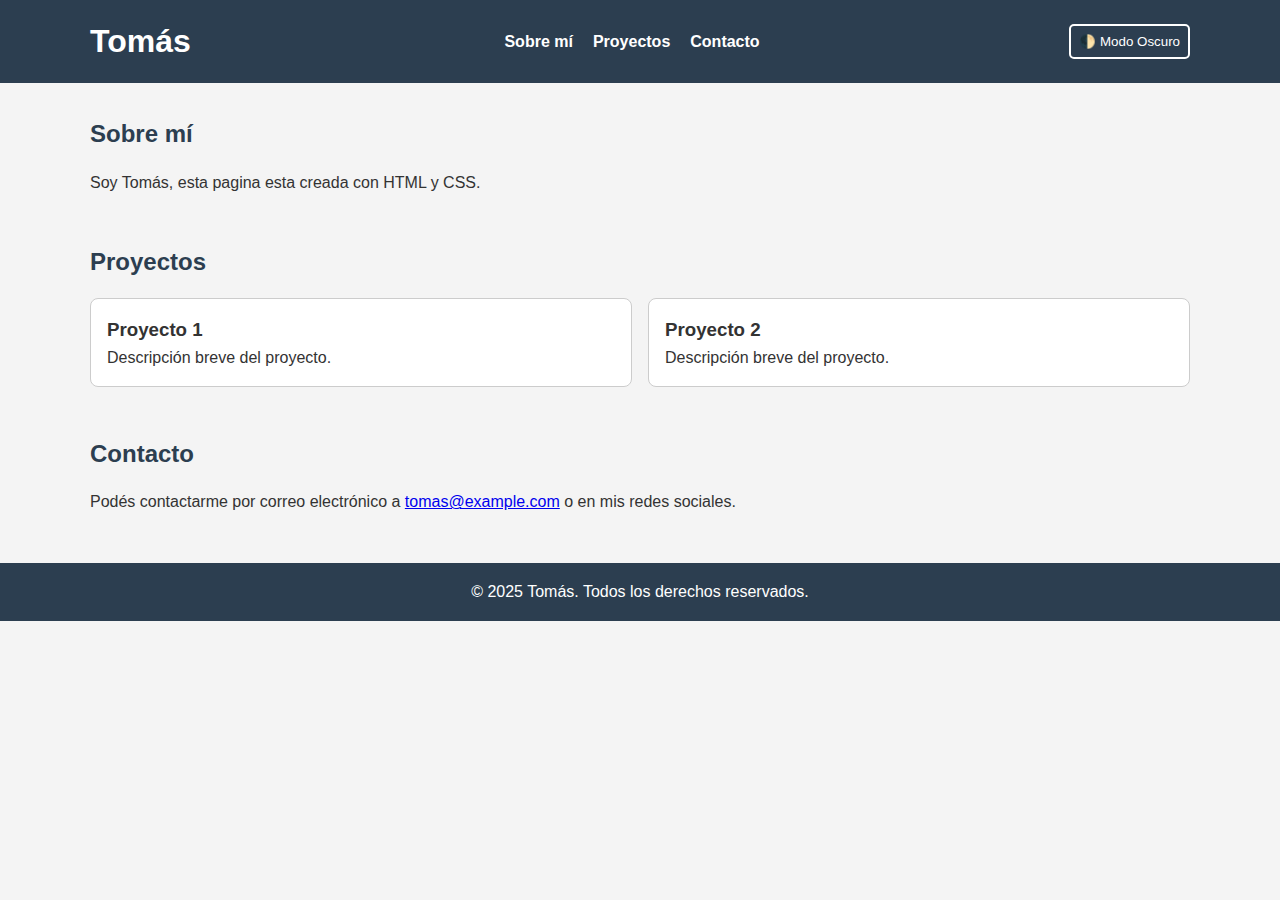
<file: index.html>
<!DOCTYPE html>
<html lang="es">
<head>
  <meta charset="UTF-8" />
  <meta name="viewport" content="width=device-width, initial-scale=1.0" />
  <title>Portafolio de Tomás</title>
  <link rel="stylesheet" href="estilos.css" />
</head>
<body>
  <header>
    <nav>
      <h1>Tomás</h1>
      <ul>
        <li><a href="#sobre-mi">Sobre mí</a></li>
        <li><a href="#proyectos">Proyectos</a></li>
        <li><a href="#contacto">Contacto</a></li>
      </ul>
      <button id="toggle-dark-mode">🌓 Modo Oscuro</button>
    </nav>
  </header>

  <main>
    <section id="sobre-mi">
      <h2>Sobre mí</h2>
      <p>Soy Tomás, esta pagina esta creada con HTML y CSS.</p>
    </section>

    <section id="proyectos">
      <h2>Proyectos</h2>
      <div class="proyectos-grid">
        <div class="proyecto">
          <h3>Proyecto 1</h3>
          <p>Descripción breve del proyecto.</p>
        </div>
        <div class="proyecto">
          <h3>Proyecto 2</h3>
          <p>Descripción breve del proyecto.</p>
        </div>
      </div>
    </section>

    <section id="contacto">
      <h2>Contacto</h2>
      <p>Podés contactarme por correo electrónico a <a href="mailto:tomas@example.com">tomas@example.com</a> o en mis redes sociales.</p>
    </section>
  </main>

  <footer>
    <p>&copy; 2025 Tomás. Todos los derechos reservados.</p>
  </footer>
  <script src="modoOscuro.js"></script>

</body>
</html>
</file>
<file: estilos.css>
* {
  margin: 0;
  padding: 0;
  box-sizing: border-box;
}

body {
  font-family: "Segoe UI", sans-serif;
  line-height: 1.6;
  background-color: #f4f4f4;
  color: #333;
}

header {
  background-color: #2c3e50;
  color: white;
  padding: 1rem 0;
}

nav {
  display: flex;
  justify-content: space-between;
  align-items: center;
  width: 90%;
  max-width: 1100px;
  margin: auto;
}

nav ul {
  display: flex;
  list-style: none;
}

nav li {
  margin-left: 20px;
}

nav a {
  color: white;
  text-decoration: none;
  font-weight: bold;
}

main {
  width: 90%;
  max-width: 1100px;
  margin: 2rem auto;
}

section {
  margin-bottom: 3rem;
}

h2 {
  margin-bottom: 1rem;
  color: #2c3e50;
}

.proyectos-grid {
  display: grid;
  grid-template-columns: repeat(auto-fit, minmax(250px, 1fr));
  gap: 1rem;
}

.proyecto {
  background-color: white;
  padding: 1rem;
  border: 1px solid #ccc;
  border-radius: 8px;
}

footer {
  text-align: center;
  padding: 1rem;
  background-color: #2c3e50;
  color: white;
  margin-top: 3rem;
}
body.dark-mode {
  background-color: #121212;
  color: #e0e0e0;
}

body.dark-mode header,
body.dark-mode footer {
  background-color: #1f1f1f;
}

body.dark-mode a {
  color: #90caf9;
}

body.dark-mode .proyecto {
  background-color: #1e1e1e;
  border-color: #333;
}

#toggle-dark-mode {
  background: none;
  border: 2px solid white;
  color: white;
  padding: 0.5rem;
  cursor: pointer;
  border-radius: 5px;
  margin-left: 1rem;
}
</file>
